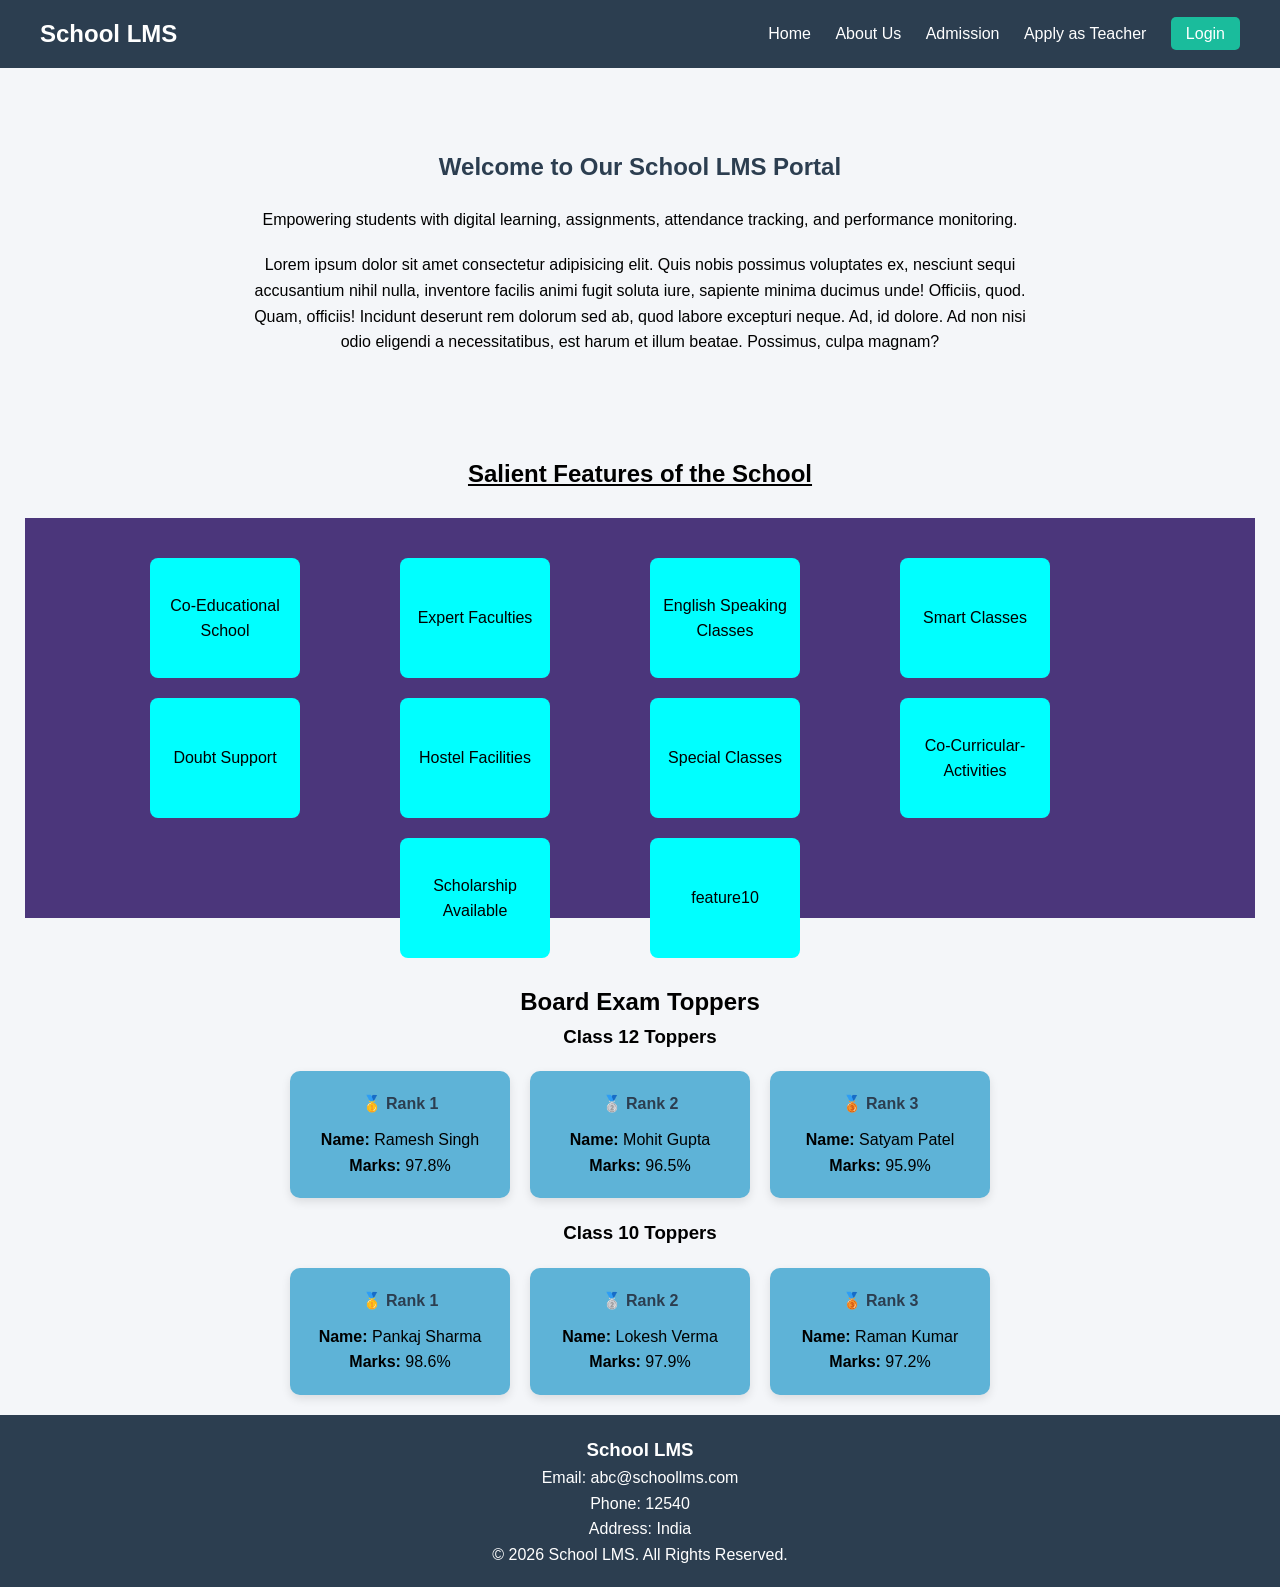
<file: index.html>
<!DOCTYPE html>
<html lang="en">

<head>
    <meta charset="UTF-8">
    <meta name="viewport" content="width=device-width, initial-scale=1.0">
    <title>School LMS-Home</title>
    <link rel="stylesheet" href="style.css">
</head>

<body>

    <header class="navbar">
        <h2>School LMS</h2>
        <nav>
            <a href="index.html">Home</a>
            <a href="about_us.html">About Us</a>
            <a href="admission_enquiry.html" target="_main">Admission</a>
            <a href="teacher_apply.html" target="_main">Apply as Teacher</a>
            <a href="login_page.html" target="_main">Login</a>
        </nav>
    </header>


    <section class="section">
        <h1>Welcome to Our School LMS Portal</h1>
        <p>Empowering students with digital learning, assignments, attendance tracking, and performance monitoring.</p>
        <p>Lorem ipsum dolor sit amet consectetur adipisicing elit. Quis nobis possimus voluptates ex,
            nesciunt sequi accusantium nihil nulla, inventore facilis animi fugit soluta iure, sapiente
            minima ducimus unde! Officiis, quod.
            Quam, officiis! Incidunt deserunt rem dolorum sed ab, quod labore excepturi neque.
            Ad, id dolore. Ad non nisi odio eligendi a necessitatibus, est harum et illum beatae. Possimus, culpa
            magnam?</p>
    </section>
    <h2 id="feature-heading">Salient Features of the School</h2>
    <div class="container">
        <div class="feature">Co-Educational School</div>
        <div class="feature">Expert Faculties</div>
        <div class="feature">English Speaking Classes</div>
        <div class="feature">Smart Classes</div>
        <div class="feature">Doubt Support</div>
        <div class="feature">Hostel Facilities</div>
        <div class="feature">Special Classes</div>
        <div class="feature">Co-Curricular-Activities</div>
        <div class="feature">Scholarship Available</div>
        <div class="feature">feature10</div>

    </div>
    <section class="toppers">

        <h2>Board Exam Toppers</h2>
        <h3>Class 12 Toppers</h3>

        <div class="topper-container">

            <div class="topper-card">
                <h4>🥇 Rank 1</h4>
                <p><strong>Name:</strong> Ramesh Singh</p>
                <p><strong>Marks:</strong> 97.8%</p>
            </div>

            <div class="topper-card">
                <h4>🥈 Rank 2</h4>
                <p><strong>Name:</strong> Mohit Gupta</p>
                <p><strong>Marks:</strong> 96.5%</p>
            </div>

            <div class="topper-card">
                <h4>🥉 Rank 3</h4>
                <p><strong>Name:</strong> Satyam Patel</p>
                <p><strong>Marks:</strong> 95.9%</p>
            </div>

        </div>

        <h3>Class 10 Toppers</h3>

        <div class="topper-container">

            <div class="topper-card">
                <h4>🥇 Rank 1</h4>
                <p><strong>Name:</strong> Pankaj Sharma</p>
                <p><strong>Marks:</strong> 98.6%</p>
            </div>

            <div class="topper-card">
                <h4>🥈 Rank 2</h4>
                <p><strong>Name:</strong> Lokesh Verma</p>
                <p><strong>Marks:</strong> 97.9%</p>
            </div>

            <div class="topper-card">
                <h4>🥉 Rank 3</h4>
                <p><strong>Name:</strong> Raman Kumar</p>
                <p><strong>Marks:</strong> 97.2%</p>
            </div>

        </div>




    </section>

    <footer class="footer">
        <div class="footer-content">
            <h3>School LMS</h3>
            <p>Email: abc@schoollms.com</p>
            <p>Phone: 12540</p>
            <p>Address: India</p>
            <p>© 2026 School LMS. All Rights Reserved.</p>
        </div>
    </footer>


</body>

</html>
</file>
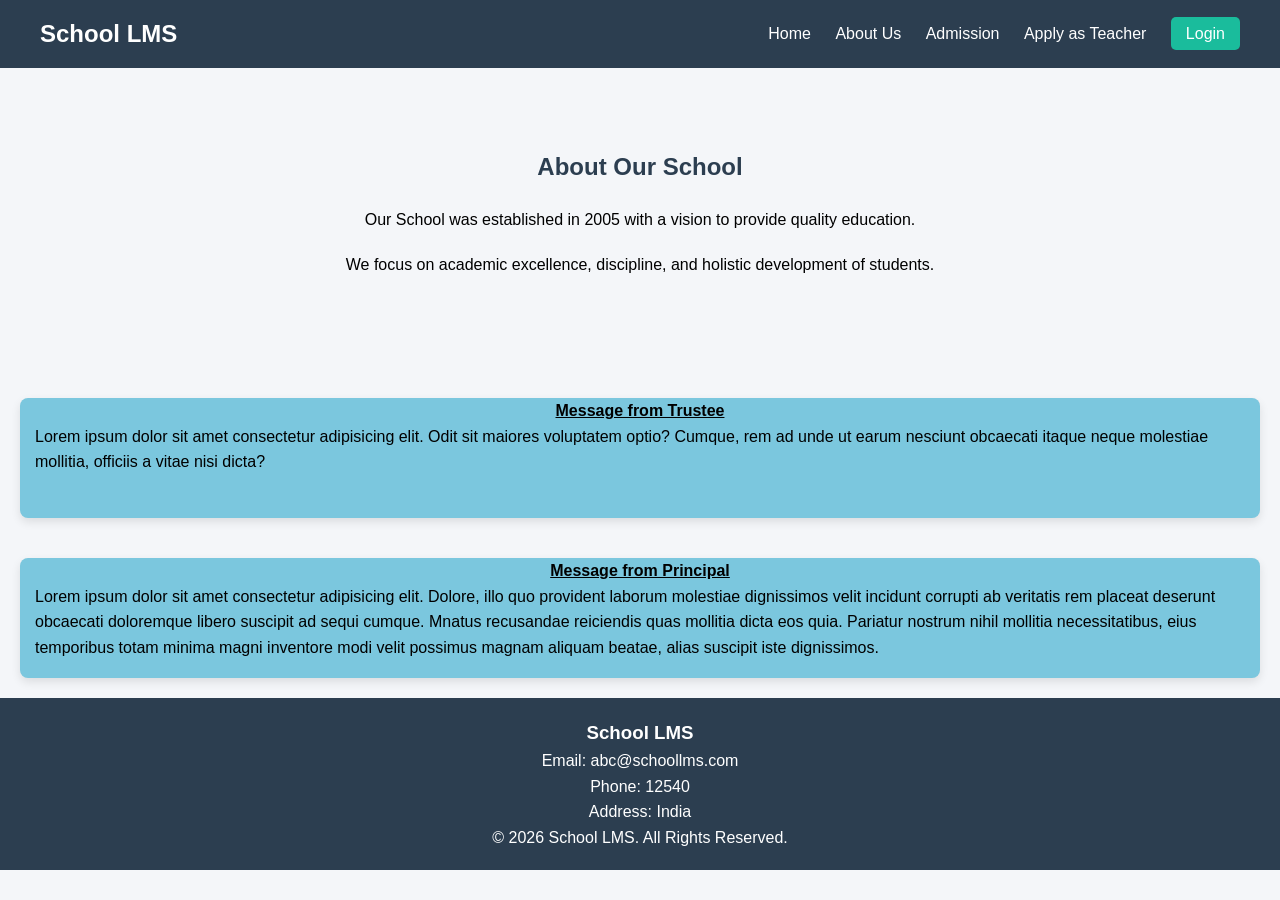
<file: about_us.html>
<!DOCTYPE html>
<html lang="en">

<head>
    <meta charset="UTF-8">
    <meta name="viewport" content="width=device-width, initial-scale=1.0">
    <title>About Us</title>
    <link rel="stylesheet" href="style.css">
</head>

<body>

    <header class="navbar">
        <h2>School LMS</h2>
        <nav>
            <a href="index.html">Home</a>
            <a href="about_us.html">About Us</a>
            <a href="admission_enquiry.html" target="_main">Admission</a>
            <a href="teacher_apply.html" target="_main">Apply as Teacher</a>
            <a href="login_page.html" target="_main">Login</a>
        </nav>
    </header>

    <section class="section">
        <h1>About Our School</h1>
        <p>Our School was established in 2005 with a vision to provide quality education.</p>
        <p>We focus on academic excellence, discipline, and holistic development of students.</p>
    </section>

    <div class="message">
        <h4 class="message-heading">Message from Trustee</h4>
        <p>Lorem ipsum dolor sit amet consectetur adipisicing elit. Odit sit maiores voluptatem
            optio? Cumque, rem ad unde ut earum nesciunt obcaecati itaque neque molestiae mollitia, officiis a vitae
            nisi dicta?</p>
    </div>

    <div class="message">
        <h4 class="message-heading">Message from Principal</h4>
        <p>Lorem ipsum dolor sit amet consectetur adipisicing elit. Dolore, illo quo provident laborum molestiae
            dignissimos velit incidunt corrupti
            ab veritatis rem placeat deserunt obcaecati doloremque libero suscipit ad sequi cumque.
            Mnatus recusandae reiciendis quas mollitia dicta eos quia.
            Pariatur nostrum nihil mollitia necessitatibus, eius temporibus totam minima magni
            inventore modi velit possimus magnam aliquam beatae, alias suscipit iste dignissimos.</p>
    </div>

    <footer class="footer">
        <div class="footer-content">
            <h3>School LMS</h3>
            <p>Email: abc@schoollms.com</p>
            <p>Phone: 12540</p>
            <p>Address: India</p>
            <p>© 2026 School LMS. All Rights Reserved.</p>
        </div>
    </footer>

</body>

</html>
</file>
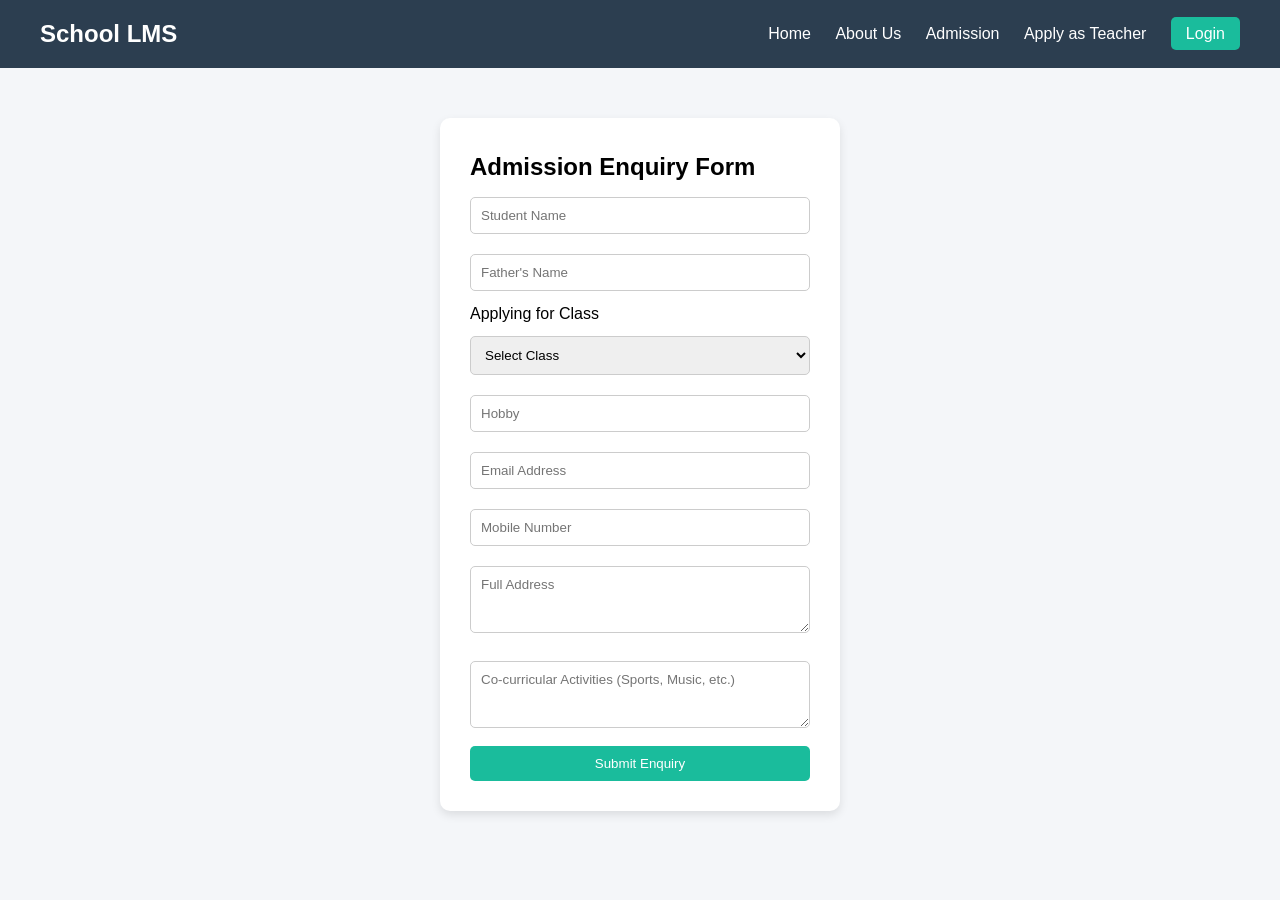
<file: admission_enquiry.html>
<!DOCTYPE html>
<html lang="en">

<head>
    <meta charset="UTF-8">
    <meta name="viewport" content="width=device-width, initial-scale=1.0">
    <title>Admission Enquiry</title>
    <link rel="stylesheet" href="style.css">
</head>

<body>

    <header class="navbar">
        <h2>School LMS</h2>
        <nav>
            <a href="index.html">Home</a>
            <a href="about_us.html">About Us</a>

            <a href="admission_enquiry.html">Admission</a>
            <a href="teacher_apply.html" target="_main">Apply as Teacher</a>
            <a href="login_page.html" target="_main">Login</a>
        </nav>
    </header>

    <div id="admission-form" class="form-container">
        <h2>Admission Enquiry Form</h2>
        <form>

            <input id="name" type="text" placeholder="Student Name" required>

            <input id="father" type="text" placeholder="Father's Name" required>

            <label>Applying for Class</label>
            <select required>
                <option value="">Select Class</option>
                <option>Class 1</option>
                <option>Class 2</option>
                <option>Class 3</option>
                <option>Class 4</option>
                <option>Class 5</option>
                <option>Class 6</option>
                <option>Class 7</option>
                <option>Class 8</option>
                <option>Class 9</option>
                <option>Class 10</option>
            </select>

            <input type="text" placeholder="Hobby">

            <input id="email" type="email" placeholder="Email Address" required>

            <input id="mobile" type="tel" maxlength="10" placeholder="Mobile Number" required>

            <textarea placeholder="Full Address" rows="3" required></textarea>

            <textarea placeholder="Co-curricular Activities (Sports, Music, etc.)" rows="3"></textarea>

            <button type="submit">Submit Enquiry</button>

        </form>
    </div>
    <script src="script.js"></script>
</body>

</html>
</file>
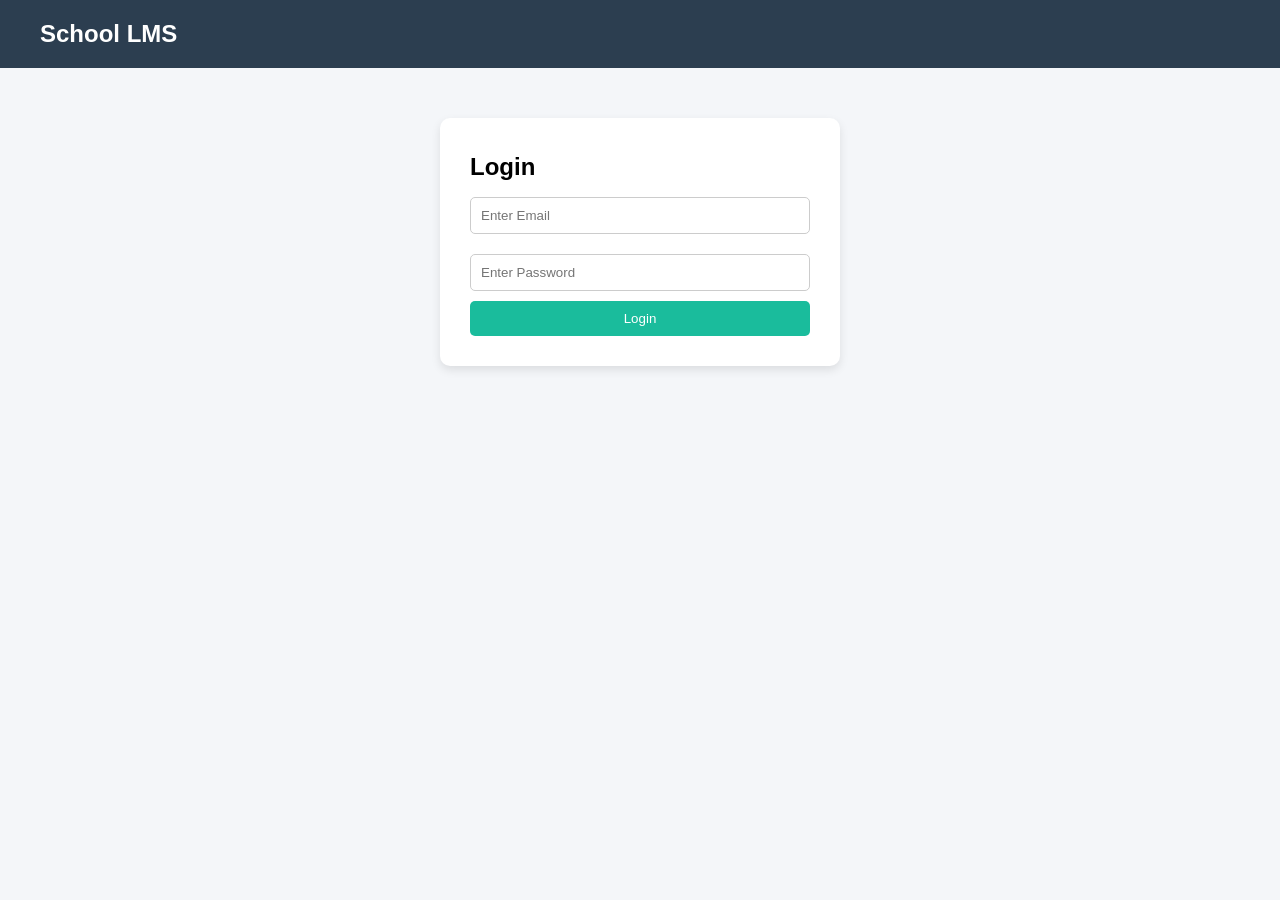
<file: login_page.html>
<!DOCTYPE html>
<html lang="en">

<head>
    <meta charset="UTF-8">
    <meta name="viewport" content="width=device-width, initial-scale=1.0">
    <title>Login</title>
    <link rel="stylesheet" href="style.css">
</head>

<body>

    <header class="navbar">
        <h2>School LMS</h2>
    </header>

    <div class="form-container">
        <h2>Login</h2>
        <form>
            <input type="email" placeholder="Enter Email" required>
            <input type="password" placeholder="Enter Password" required>
            <button type="submit">Login</button>
        </form>
    </div>
    <script src="script.js"></script>
</body>

</html>
</file>
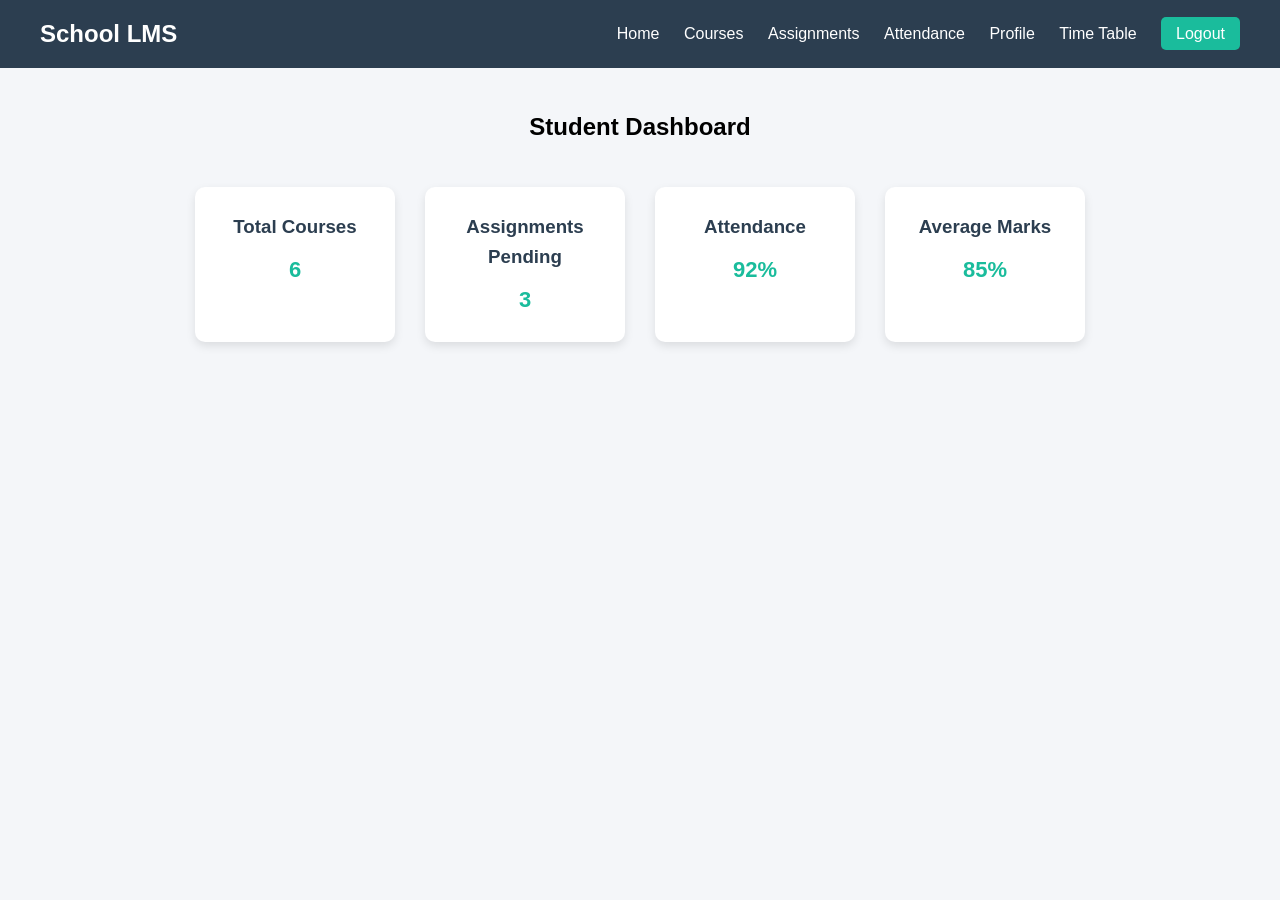
<file: student_dashboard.html>
<!DOCTYPE html>
<html lang="en">

<head>
    <meta charset="UTF-8">
    <meta name="viewport" content="width=device-width, initial-scale=1.0">
    <title>Student Dashboard</title>
    <link rel="stylesheet" href="style.css">
</head>

<body>

    <header class="navbar">
        <h2>School LMS</h2>
        <nav>
            <a href="index.html">Home</a>
            <a href="#">Courses</a>
            <a href="#">Assignments</a>
            <a href="#">Attendance</a>
            <a href="#">Profile</a>
            <a href="time-table.html">Time Table</a>
            <a href="index.html">Logout</a>
        </nav>
    </header>

    <section class="dashboard">

        <h1>Student Dashboard</h1>

        <div class="dashboard-container">

            <div class="card">
                <h3>Total Courses</h3>
                <p>6</p>
            </div>

            <div class="card">
                <h3>Assignments Pending</h3>
                <p>3</p>
            </div>

            <div class="card">
                <h3>Attendance</h3>
                <p>92%</p>
            </div>

            <div class="card">
                <h3>Average Marks</h3>
                <p>85%</p>
            </div>

        </div>

    </section>

</body>

</html>
</file>
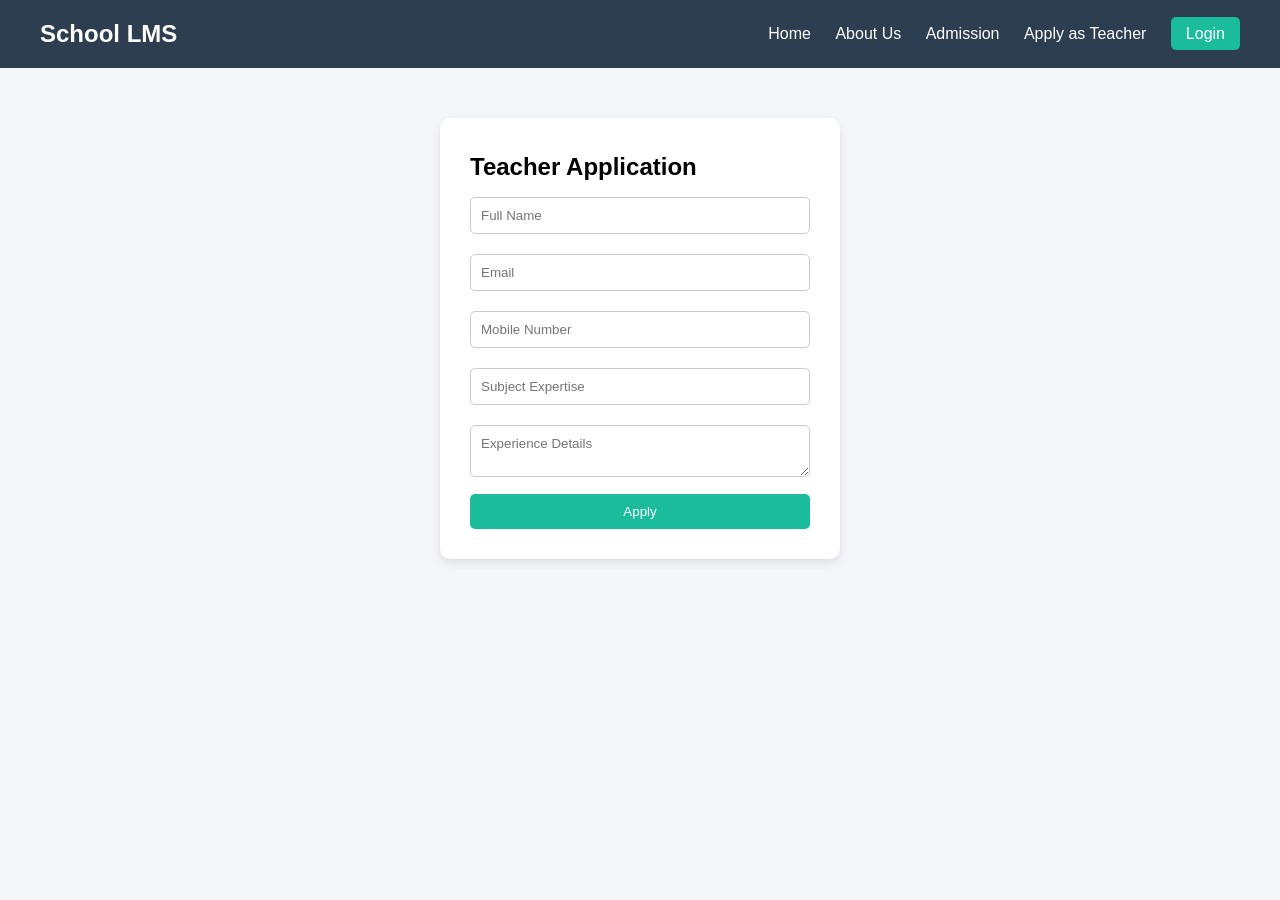
<file: teacher_apply.html>
<!DOCTYPE html>
<html lang="en">

<head>
    <meta charset="UTF-8">
    <meta name="viewport" content="width=device-width, initial-scale=1.0">
    <title>Apply as Teacher</title>
    <link rel="stylesheet" href="style.css">
</head>

<body>

    <header class="navbar">
        <h2>School LMS</h2>
        <nav>
            <a href="index.html">Home</a>
            <a href="about_us.html">About Us</a>

            <a href="admission_enquiry.html" target="_main">Admission</a>
            <a href="teacher_apply.html">Apply as Teacher</a>
            <a href="login_page.html" target="_main">Login</a>
        </nav>
    </header>

    <div class="form-container">
        <h2>Teacher Application</h2>
        <form>
            <input type="text" placeholder="Full Name" required>
            <input type="email" placeholder="Email" required>
            <input type="tel" placeholder="Mobile Number" required>
            <input type="text" placeholder="Subject Expertise" required>
            <textarea placeholder="Experience Details"></textarea>
            <button type="submit">Apply</button>
        </form>
    </div>

</body>

</html>
</file>
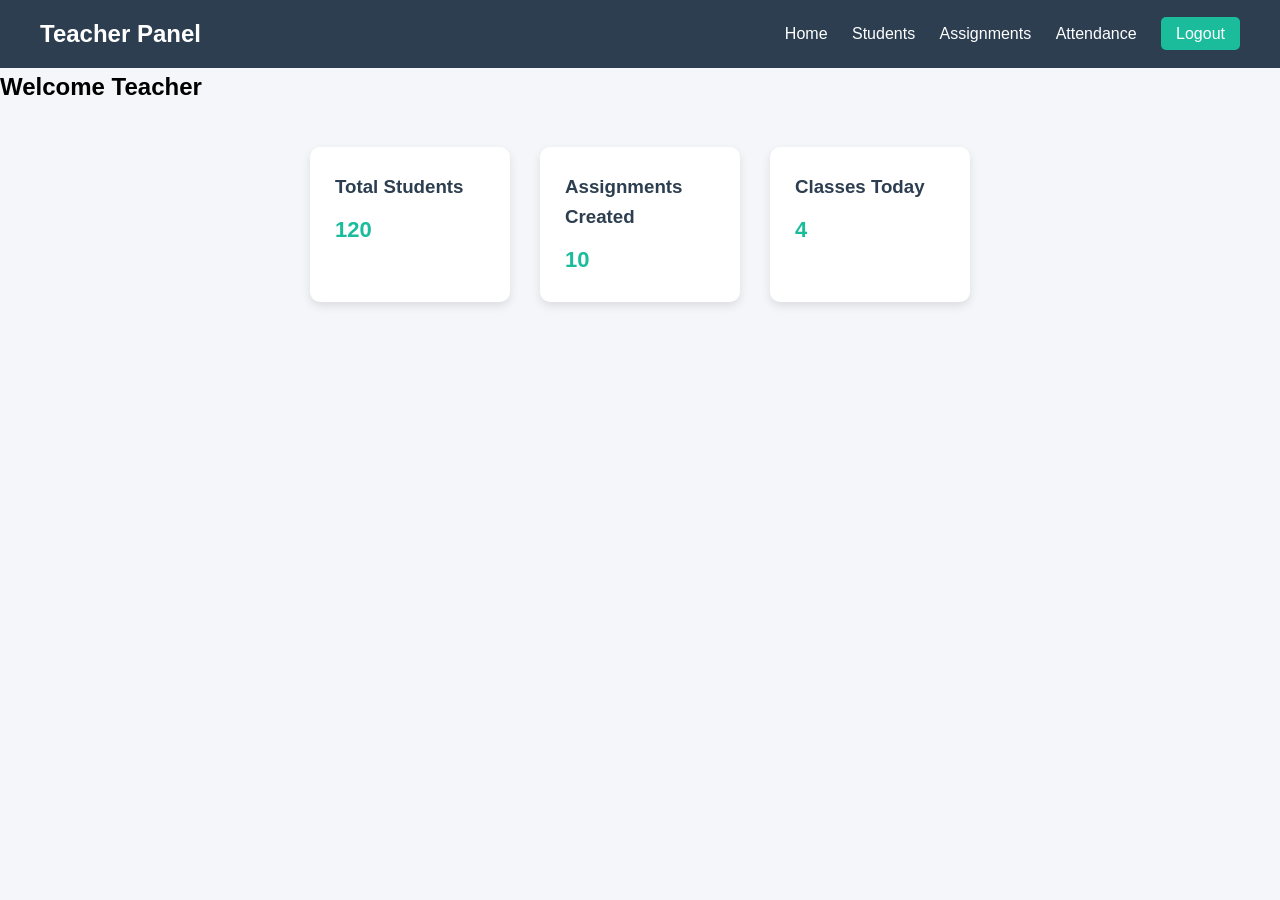
<file: teacher_dashboard.html>
<!DOCTYPE html>
<html lang="en">

<head>
    <meta charset="UTF-8">
    <meta name="viewport" content="width=device-width, initial-scale=1.0">
    <title>Teacher Dashboard</title>
    <link rel="stylesheet" href="style.css">
</head>

<body>

    <header class="navbar">
        <h2>Teacher Panel</h2>

        <nav>
            <a href="#" onclick="showSection('home')">Home</a>
            <a href="#" onclick="showSection('students')">Students</a>
            <a href="#" onclick="showSection('assignments')">Assignments</a>
            <a href="#" onclick="showSection('attendance')">Attendance</a>
            <a href="index.html">Logout</a>
        </nav>

    </header>


    <section id="home" class="dashboard-section">
        <h2>Welcome Teacher</h2>

        <div class="dashboard-container">

            <div class="card">
                <h3>Total Students</h3>
                <p>120</p>
            </div>

            <div class="card">
                <h3>Assignments Created</h3>
                <p>10</p>
            </div>

            <div class="card">
                <h3>Classes Today</h3>
                <p>4</p>
            </div>

        </div>

    </section>


    <section id="students" class="dashboard-section" style="display:none;">
        <h2>Student List</h2>
        <p>List of students will appear here.</p>
    </section>


    <section id="assignments" class="dashboard-section" style="display:none;">
        <h2>Create Assignment</h2>
        <p>Teachers can upload assignments here.</p>
    </section>


    <section id="attendance" class="dashboard-section" style="display:none;">
        <h2>Mark Attendance</h2>
        <p>Attendance system will be here.</p>
    </section>




    </script>

</body>

</html>
</file>
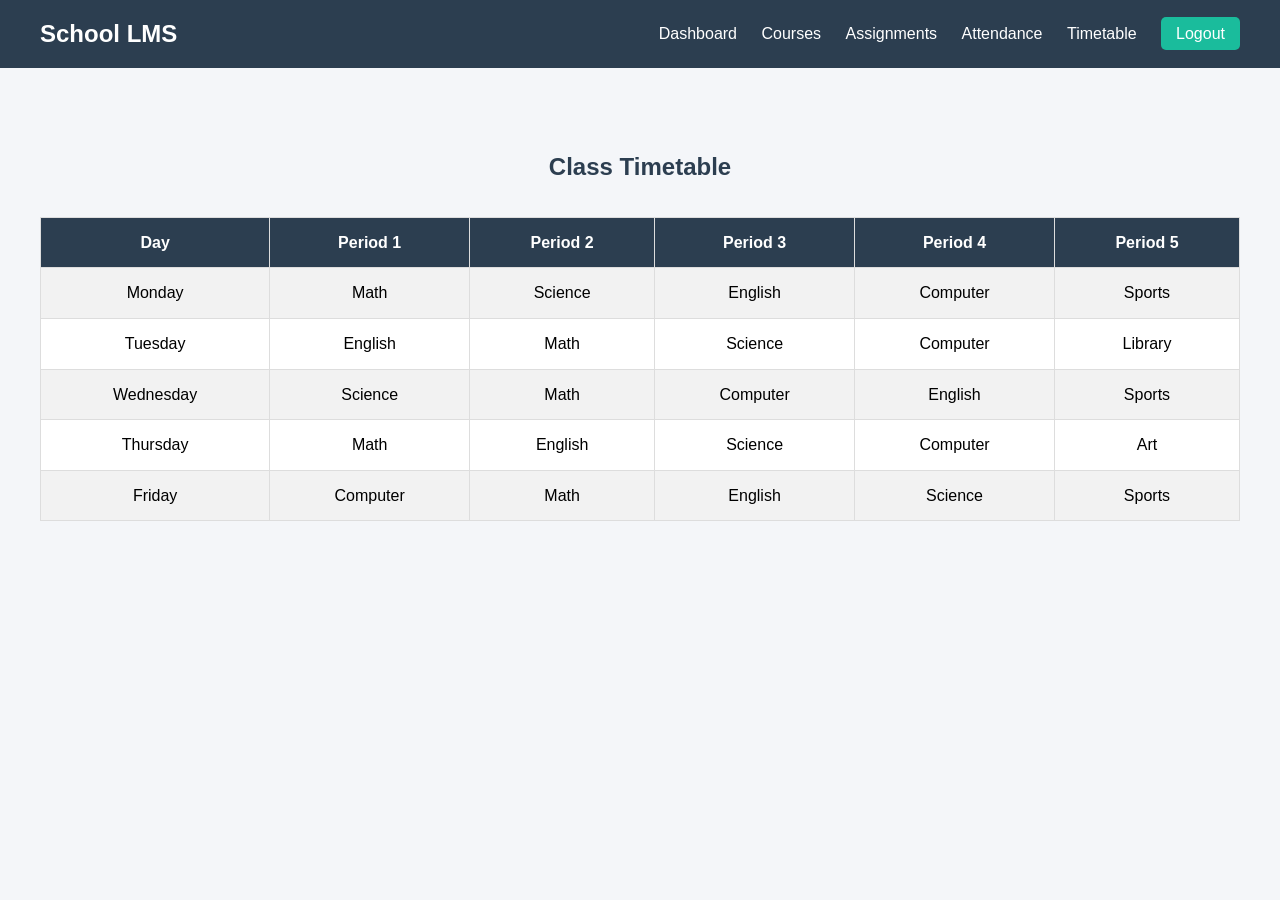
<file: time-table.html>
<!DOCTYPE html>
<html lang="en">

<head>
    <meta charset="UTF-8">
    <meta name="viewport" content="width=device-width, initial-scale=1.0">
    <title>Class Timetable</title>
    <link rel="stylesheet" href="style.css">
</head>

<body>

    <header class="navbar">
        <h2>School LMS</h2>

        <nav>
            <a href="student_dashboard.html">Dashboard</a>
            <a href="#">Courses</a>
            <a href="#">Assignments</a>
            <a href="#">Attendance</a>
            <a href="timetable.html">Timetable</a>
            <a href="index.html">Logout</a>
        </nav>

    </header>

    <section class="section">

        <h1>Class Timetable</h1>

        <div class="table-container">

            <table class="timetable">

                <tr>
                    <th>Day</th>
                    <th>Period 1</th>
                    <th>Period 2</th>
                    <th>Period 3</th>
                    <th>Period 4</th>
                    <th>Period 5</th>
                </tr>

                <tr>
                    <td>Monday</td>
                    <td>Math</td>
                    <td>Science</td>
                    <td>English</td>
                    <td>Computer</td>
                    <td>Sports</td>
                </tr>

                <tr>
                    <td>Tuesday</td>
                    <td>English</td>
                    <td>Math</td>
                    <td>Science</td>
                    <td>Computer</td>
                    <td>Library</td>
                </tr>

                <tr>
                    <td>Wednesday</td>
                    <td>Science</td>
                    <td>Math</td>
                    <td>Computer</td>
                    <td>English</td>
                    <td>Sports</td>
                </tr>

                <tr>
                    <td>Thursday</td>
                    <td>Math</td>
                    <td>English</td>
                    <td>Science</td>
                    <td>Computer</td>
                    <td>Art</td>
                </tr>

                <tr>
                    <td>Friday</td>
                    <td>Computer</td>
                    <td>Math</td>
                    <td>English</td>
                    <td>Science</td>
                    <td>Sports</td>
                </tr>

            </table>

        </div>

    </section>

</body>

</html>
</file>
<file: style.css>
* {
    margin: 0;
    padding: 0;
    box-sizing: border-box;
    font-family: Arial, sans-serif;
}

body {
    background-color: #f4f6f9;
    line-height: 1.6;
}

/*Home Page*/
/* Sticky Navbar */
.navbar {
    position: sticky;
    top: 0;
    width: 100%;
    background-color: #2c3e50;
    padding: 15px 40px;


    display: flex;
    justify-content: space-between;
    align-items: center;

}

.navbar h2 {
    color: white;
}

.navbar nav a {
    color: white;
    text-decoration: none;
    margin-left: 20px;
}

.navbar nav a:hover {
    color: #1abc9c;
}

/* Navbar Animation */
.navbar {
    position: sticky;
    top: 0;
    width: 100%;
    background-color: #2c3e50;
    padding: 15px 40px;
    display: flex;
    justify-content: space-between;
    align-items: center;
    z-index: 1000;

    animation: slideDown 0.6s ease-in-out;
    transition: background-color 0.3s ease;
}

/* Slide Down Effect */
@keyframes slideDown {
    from {
        transform: translateY(-100%);
        opacity: 0;
    }

    to {
        transform: translateY(0);
        opacity: 1;
    }
}

/* Nav Links */
.navbar nav a {
    position: relative;
    color: white;
    text-decoration: none;
    margin-left: 20px;
    font-weight: 500;
    transition: color 0.3s ease;
}

/* Underline Hover Animation */
.navbar nav a::after {
    content: "";
    position: absolute;
    left: 0;
    bottom: -5px;
    width: 0%;
    height: 4px;
    background-color: #1abc9c;
    transition: width 0.3s ease;
}

.navbar nav a:hover {
    color: #1abc9c;
}

.navbar nav a:hover::after {
    width: 100%;
}

/* Animated Login Button */
.navbar nav a:last-child {
    background-color: #1abc9c;
    padding: 8px 15px;
    border-radius: 5px;
    transition: transform 0.3s ease, background-color 0.3s ease;
}

.navbar nav a:last-child:hover {
    background-color: #16a085;
    transform: scale(1.1);
}

/*Features of the School*/
#feature-heading {
    text-align: center;
    text-decoration: underline;
}

.container {
    min-height: 400px;
    margin: 25px;
    padding: 40px;
    background-color: rgb(75, 54, 123);
    display: flex;
    flex-wrap: wrap;
    justify-content: center;
    text-align: center;
    gap: 20px;
}

.feature {
    background-color: aqua;
    margin-right: 80px;
    height: 120px;
    width: 150px;
    display: flex;
    align-items: center;
    justify-content: center;
    transition: all 0.4s ease-in-out;
    cursor: pointer;
    border-radius: 8px;
}

.feature:hover {
    transform: translateY(-10px);
    /* moves upward */
    box-shadow: 0 10px 20px rgba(0, 0, 0, 0.3);
    /* shadow for lift effect */
}

/*Topper details on the Homepage*/
.toppers {
    margin-top: 40px;
    text-align: center;
}

.topper-container {
    display: flex;
    justify-content: center;
    gap: 20px;
    flex-wrap: wrap;
    margin: 20px 0;
}

.topper-card {
    background: rgb(94, 179, 215);
    width: 220px;
    padding: 20px;
    border-radius: 10px;
    box-shadow: 0 4px 10px rgba(0, 0, 0, 0.1);
    transition: 0.3s;
}

.topper-card:hover {
    transform: translateY(-8px);
    box-shadow: 0 10px 20px rgba(0, 0, 0, 0.2);
}

.topper-card h4 {
    margin-bottom: 10px;
    color: #2c3e50;
}


/* Footer */
.footer {
    background-color: #2c3e50;
    color: white;
    text-align: center;
    padding: 20px;
    position: relative;
}

/*About Us*/

/*message*/
.message-heading {
    text-align: center;
    text-decoration: underline;
}

.message {
    min-height: 120px;
    /* flexible height */
    margin: 20px;

    padding: 15px;
    padding-top: 0px;

    background-color: rgb(123, 199, 222);
    border-radius: 8px;
    transition: all 0.3s ease;
    box-shadow: 0 4px 10px rgba(0, 0, 0, 0.1);
}

.message:hover {
    transform: translateY(-5px);
    box-shadow: 0 10px 20px rgba(0, 0, 0, 0.2);
}

/* Page Section */
.section {
    padding: 80px 40px;
    text-align: center;
}

.section h1 {
    margin-bottom: 20px;
    color: #2c3e50;
}

.section p {
    max-width: 800px;
    margin: auto;
    margin-bottom: 20px;
}

/* Form Styling */
.form-container {
    width: 400px;
    margin: 50px auto;
    background: white;
    padding: 30px;
    border-radius: 10px;
    box-shadow: 0 4px 10px rgba(0, 0, 0, 0.1);
}

.form-container input,
.form-container textarea,
.form-container select {
    width: 100%;
    padding: 10px;
    margin: 10px 0;
    border-radius: 5px;
    border: 1px solid #ccc;
}

.form-container button {
    width: 100%;
    padding: 10px;
    background-color: #1abc9c;
    border: none;
    color: white;
    border-radius: 5px;
    cursor: pointer;
}

.form-container button:hover {
    background-color: #16a085;
}

html,
body {
    height: 100%;
}

body {
    display: flex;
    flex-direction: column;
}

/* Main content wrapper */
.main-content {
    flex: 1;
}



/*Student Dashboard */


.dashboard {
    padding: 40px;
    text-align: center;
}

.dashboard-container {
    display: flex;
    justify-content: center;
    flex-wrap: wrap;
    gap: 30px;
    margin-top: 40px;
}

.card {
    background: white;
    width: 200px;
    padding: 25px;
    border-radius: 10px;
    box-shadow: 0 4px 10px rgba(0, 0, 0, 0.1);
    transition: 0.3s;
}

.card:hover {
    transform: translateY(-8px);
    box-shadow: 0 10px 20px rgba(0, 0, 0, 0.2);
}

.card h3 {
    margin-bottom: 10px;
    color: #2c3e50;
}

.card p {
    font-size: 22px;
    font-weight: bold;
    color: #1abc9c;
}

/*Time Table*/
/* Timetable */

.table-container {
    overflow-x: auto;
    margin-top: 30px;
}

.timetable {
    width: 100%;
    border-collapse: collapse;
    background: white;
}

.timetable th,
.timetable td {
    border: 1px solid #ddd;
    padding: 12px;
    text-align: center;
}

.timetable th {
    background: #2c3e50;
    color: white;
}

.timetable tr:nth-child(even) {
    background: #f2f2f2;
}

.timetable tr:hover {
    background: #e6f7ff;
}
</file>
